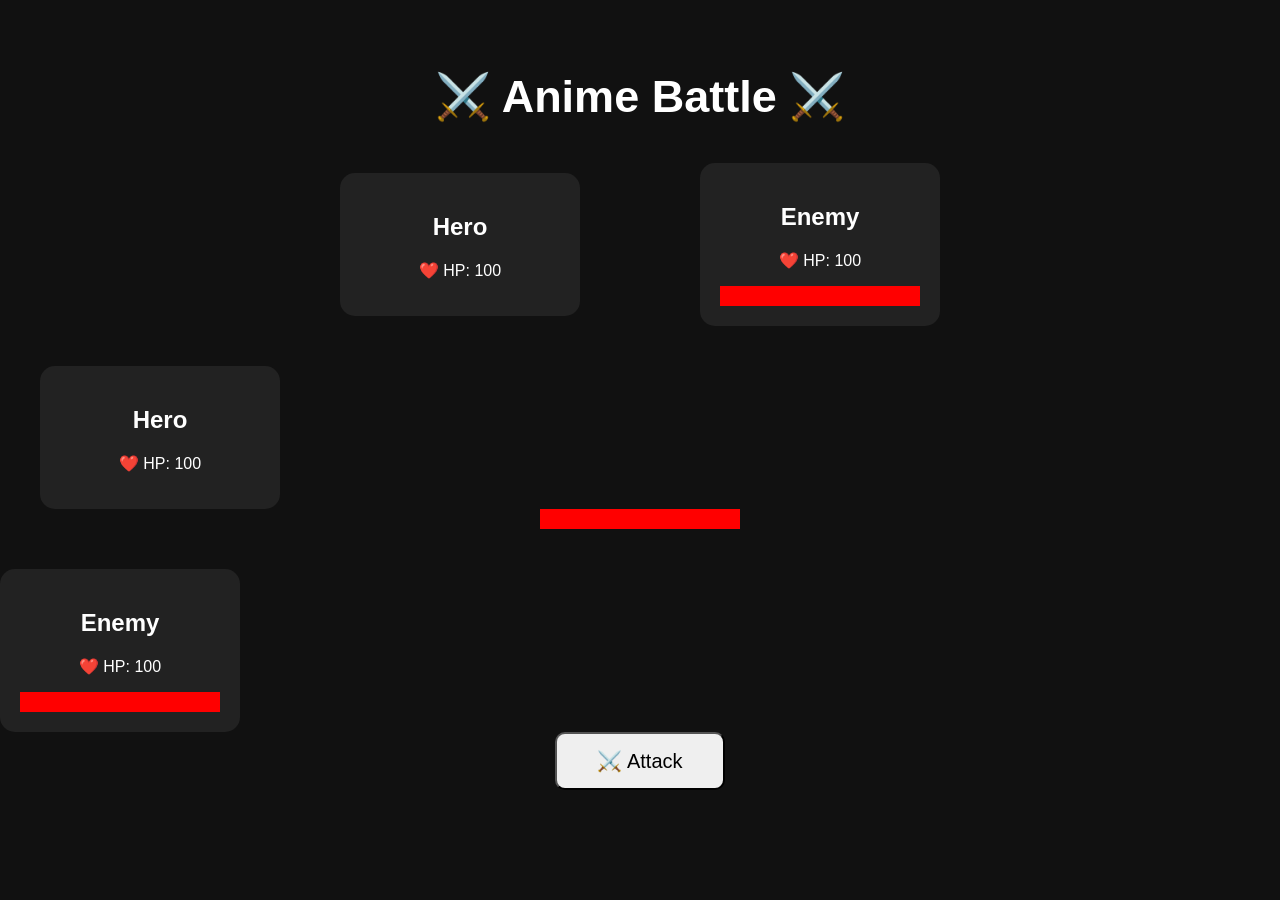
<file: index.html>
<!DOCTYPE html>
<html>
<head>
    <title>Anime Battle</title>
    <link rel="stylesheet" href="style.css">
</head>

<body>

<div class="game">
    <h1>⚔️ Anime Battle ⚔️</h1>

    <div class="fighters">

    <div class="player">
        <h2>Hero</h2>
        <p>❤️ HP: <span id="playerHP">100</span></p>
    </div>

    <div class="enemy">
        <h2>Enemy</h2>
        <p>❤️ HP: <span id="enemyHP">100</span></p>

        <div class="bar">
            <div id="enemyBar"></div>
        </div>
    </div>

    </div>
    
        <div class="player">
    <h2>Hero</h2>
    <p>❤️ HP: <span id="playerHP">100</span></p>
        </div>
        
            <div class="bar">
    <div id="enemyBar"></div>
            </div>
        </div>

        <div class="enemy">
            <h2>Enemy</h2>
            <p>❤️ HP: <span id="enemyHP">100</span></p>
            
            <div class="bar">
    <div id="enemyBar"></div>
            </div>
        </div>
    </div>

    <button onclick="attack()">⚔️ Attack</button>
</div>

<script src="script.js"></script>

</body>
</html>
</file>
<file: style.css>
body {
    margin: 0;
    background: #111;
    color: white;
    font-family: Arial, sans-serif;
    text-align: center;
}

.game {
    padding: 40px;
}

h1 {
    font-size: 45px;
}

.fighters {
    display: flex;
    justify-content: space-between;
    align-items: center;
    gap: 100px;
    margin: 40px auto;
    max-width: 600px;
}

.player, .enemy {
    width: 200px;
    padding: 20px;
    border-radius: 15px;
    background: #222;
}

button {
    padding: 15px 40px;
    font-size: 20px;
    cursor: pointer;
    border-radius: 10px;
}
.bar {
    width: 200px;
    height: 20px;
    background: gray;
    margin: auto;
}

#enemyBar {
    width: 100%;
    height: 100%;
    background: red;
}
.bar {
    width: 200px;
    height: 20px;
    background: gray;
    margin: auto;
}

#enemyBar {
    width: 100%;
    height: 100%;
    background: red;
}

.fighters {
    display: flex;
    flex-direction: row;
}
</file>
